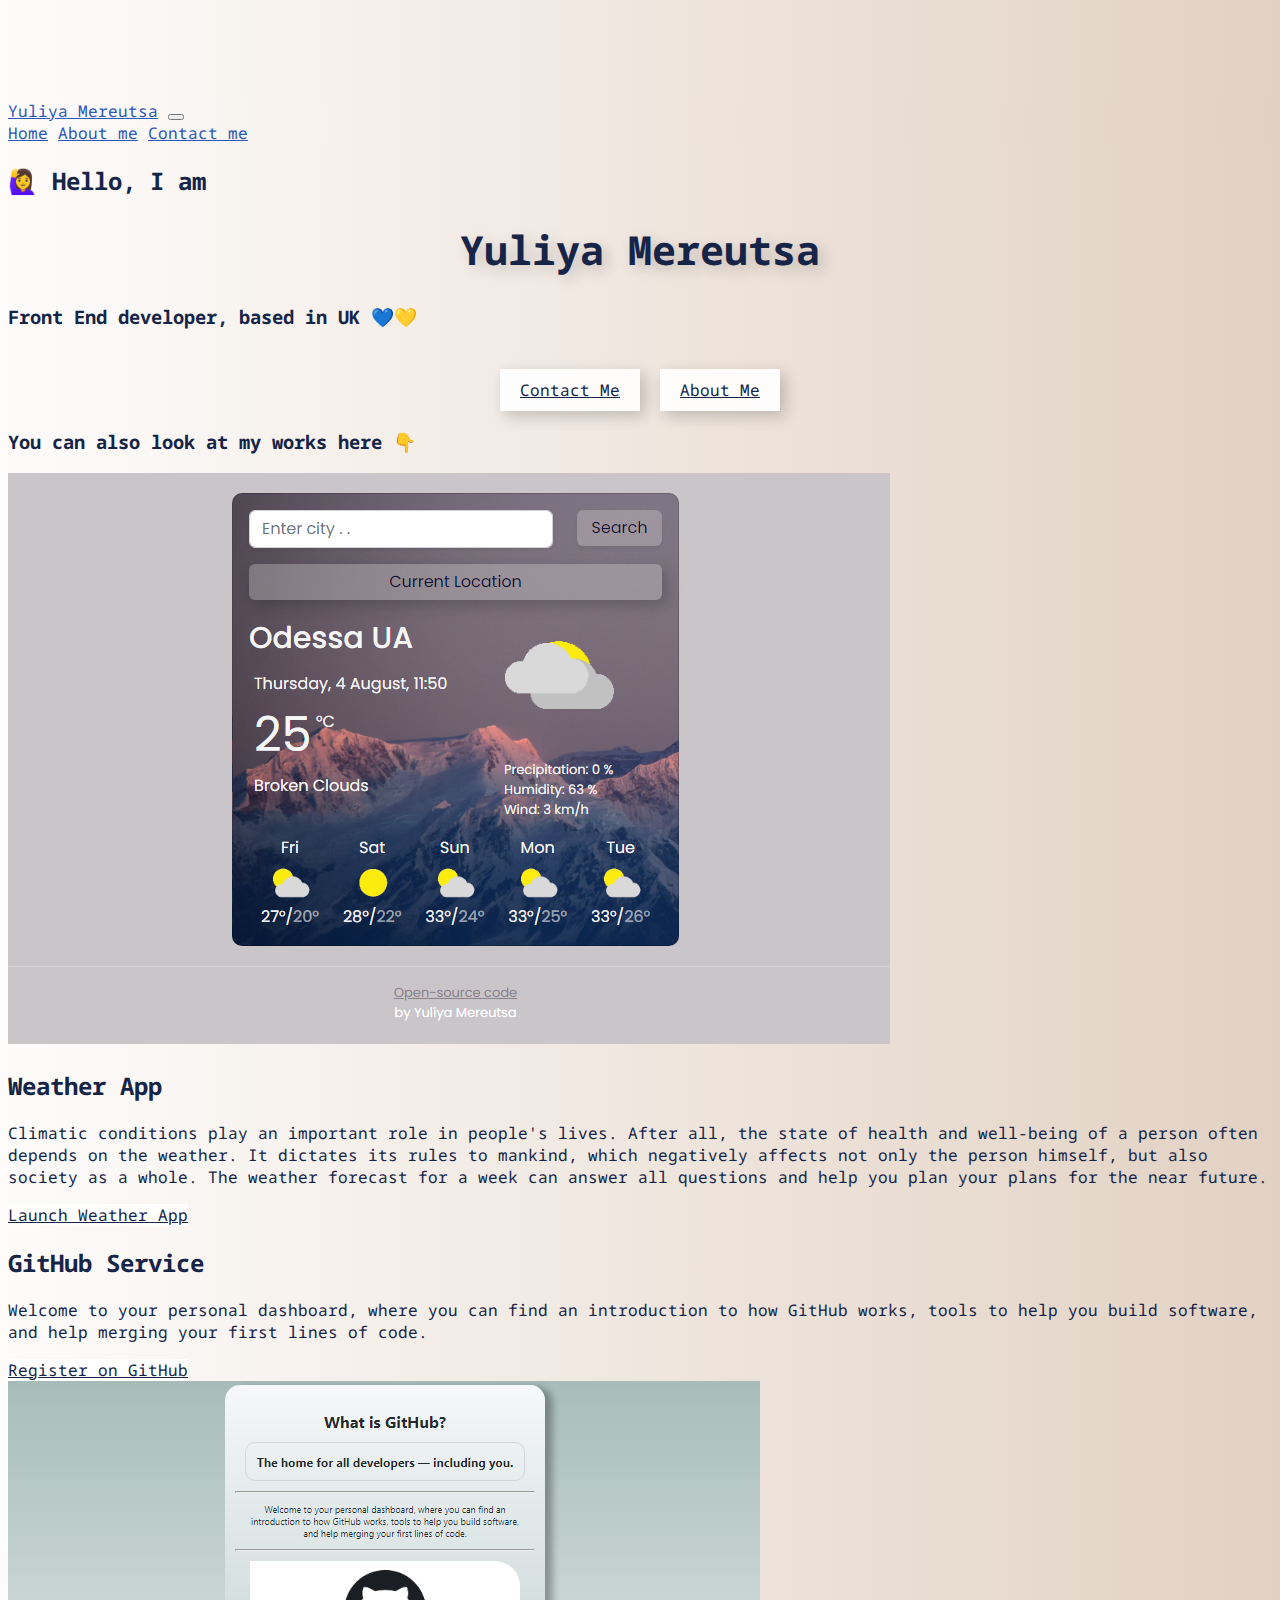
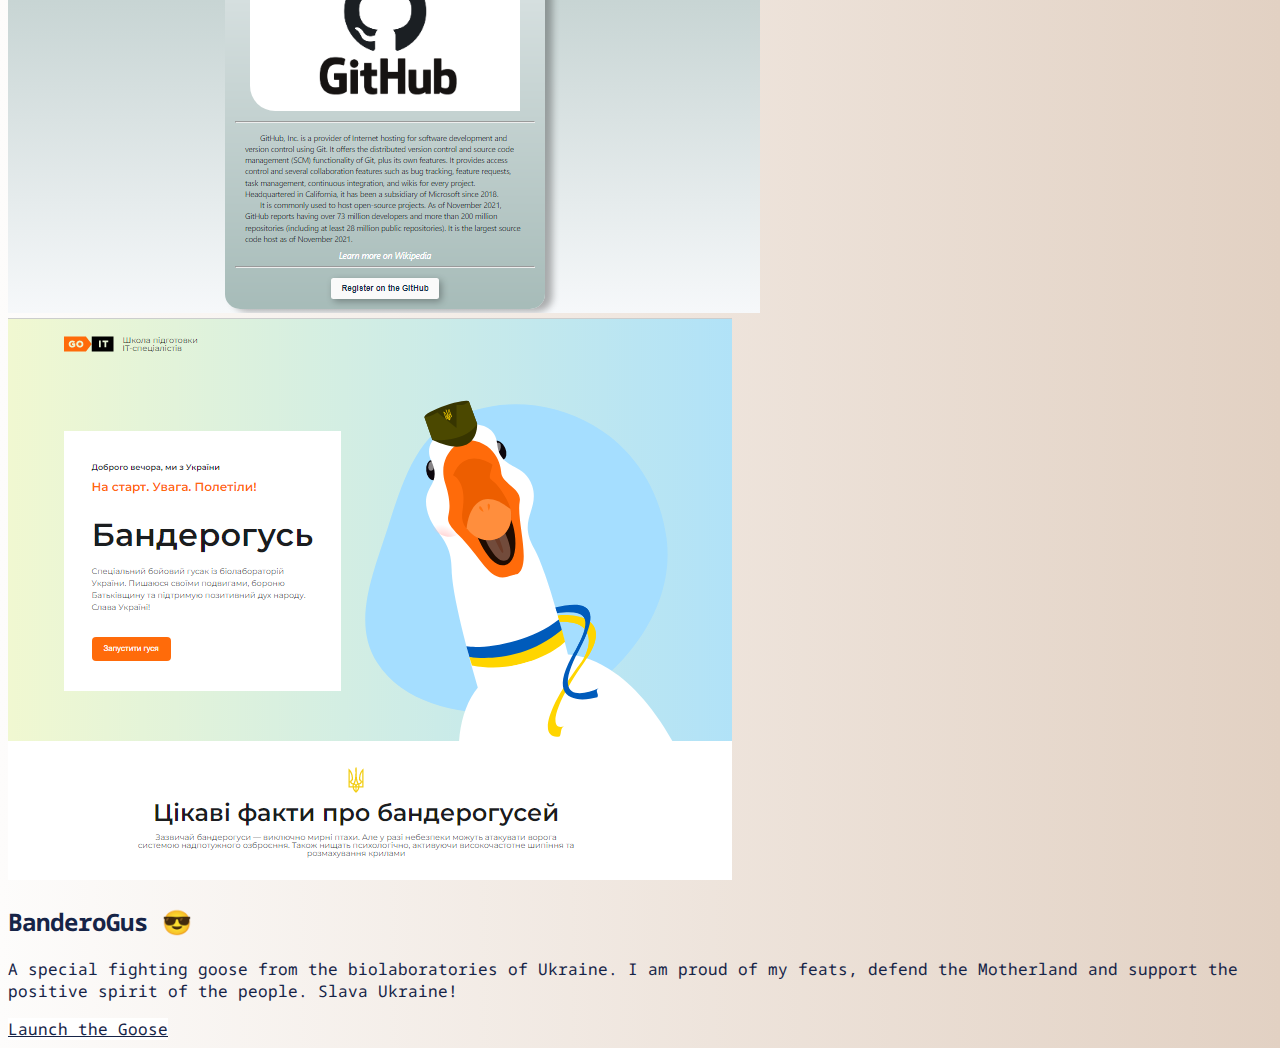
<file: index.html>
<!DOCTYPE html>
<html lang="en">
  <head>
    <meta charset="UTF-8" />
    <meta name="viewport" content="width=device-width, initial-scale=1.0" />
    <meta http-equiv="X-UA-Compatible" content="ie=edge" />
    <meta name="description" content="front end development - Yuliya Mereutsa">

    <link rel="preconnect" href="https://fonts.googleapis.com" />
    <link rel="preconnect" href="https://fonts.gstatic.com" crossorigin />
    <link
      href="https://fonts.googleapis.com/css2?family=Noto+Sans+Mono:wght@100;200;300;400;500;600;700;800;900&display=swap"
      rel="stylesheet"
    />
    <link
      href="https://cdn.jsdelivr.net/npm/bootstrap@5.2.0/dist/css/bootstrap.min.css"
      rel="stylesheet"
      integrity="sha384-gH2yIJqKdNHPEq0n4Mqa/HGKIhSkIHeL5AyhkYV8i59U5AR6csBvApHHNl/vI1Bx"
      crossorigin="anonymous"
    />
    <script
      src="https://cdn.jsdelivr.net/npm/bootstrap@5.2.0/dist/js/bootstrap.bundle.min.js"
      integrity="sha384-A3rJD856KowSb7dwlZdYEkO39Gagi7vIsF0jrRAoQmDKKtQBHUuLZ9AsSv4jD4Xa"
      crossorigin="anonymous"
    ></script>
    <link rel="shortcut icon" href="./img/images.jfif" type="image/x-icon">
    <title>Yuliya Mereutsa - best of front end development</title>
    <link rel="stylesheet" href="./src/style.css" />
  </head>
  <body>
    <div class="container">
      <nav
        class="navbar navbar-expand-md fixed-top navbar-color"
        
        role="navigation"
      >
        <div class="container">
          <a class="navbar-brand" href="./index.html">Yuliya Mereutsa</a>
          <button
            class="navbar-toggler"
            type="button"
            data-bs-toggle="collapse"
            data-bs-target="#navbarNavAltMarkup"
            aria-controls="navbarNavAltMarkup"
            aria-expanded="false"
            aria-label="Toggle navigation"
          >
            <span class="navbar-toggler-icon"></span>
          </button>
          <div class="collapse navbar-collapse" id="navbarNavAltMarkup">
            <div class="navbar-nav">
              <a class="nav-link active" aria-current="page" href="./index.html"
                >Home</a
              >
              <a class="nav-link" href="./about_me.html">About me</a>
              <a class="nav-link" href="./about_me.html#go-to-contact-me"
                >Contact me</a
              >
            </div>
          </div>
        </div>
      </nav>
    </div>
    <div>
      <h2 class="text-center">🙋‍♀️ Hello, I am</h2>
      <h1 id="name" >Yuliya Mereutsa</h1>
      <h3 class="text-center mt-4 fs-3">Front End developer, based in UK 💙💛</h3>
    </div>
    
    <div id="main-buttons">
      <a
        type="button"
        class="btn btn-light"
        href="./about_me.html#go-to-contact-me"
        title="Contact Me"
      >
        Contact Me
      </a>
      <a type="button" class="btn btn-light" href="./about_me.html" title="About Me">
        About Me</a
      >
    </div>    
    <div class="mt-5">
      <h3 class="text-center">
      You can also look at my works here 👇
      </h3>
    </div>
    <div class="container">
      <div class="row">
        <div class="col-md-6 mt-5">
          <img src="./img/weather_project.png" alt="weather_app" class="img-fluid p-2 border border-light rounded-3 shadow w-100">
        </div>
        <div class="col-md-6 mt-5">
          <h2 class="text-center mb-3 mt">Weather App</h2>
            <p>
              Climatic conditions play an important role in people's lives. After all, the state of health and well-being of a person often depends on the weather. It dictates its rules to mankind, which negatively affects not only the person himself, but also society as a whole. The weather forecast for a week can answer all questions and help you plan your plans for the near future.
          </p>
          <div class="d-grid gap-2" id="content-buttons">
            <a class="btn shadow" type="button" href="https://forecast-yuliya.netlify.app/" target="_blank" title="Look to weather app">Launch Weather App</a>        
          </div>          
        </div>        
      </div>
    </div>
    <div class="container">
      <div class="row">        
        <div class="col-md-6 mt-5">
          <h2 class="text-center mb-3">GitHub Service</h2>
            <p>
            Welcome to your personal dashboard, where you can find an introduction to how GitHub works, tools to help you build software, and help merging your first lines of code.
          </p>
          <div class="d-grid gap-2" id="content-buttons">
            <a class="btn shadow" type="button" href="https://github.com/" target="_blank" title="Go to github">Register on GitHub</a>        
          </div>          
        </div>
        <div class="col-md-6 mt-5">
          <img src="./img/github_project.png" alt="github_project" class="img-fluid p-2 border border-light rounded-3 shadow w-100">
        </div>
      </div>
    </div>

    <div class="container mb-5">
      <div class="row">
        <div class="col-md-6 mt-5">
          <img src="./img/banderogus.png" alt="banderogus" class="img-fluid p-2 border border-light rounded-3 shadow w-100">
        </div>
        <div class="col-md-6 mt-5">
          <h2 class="text-center mb-3 mt">BanderoGus 😎</h2>
            <p>
              A special fighting goose from the biolaboratories of Ukraine. I am proud of my feats, defend the Motherland and support the positive spirit of the people. Slava Ukraine!
            </p>
          <div class="d-grid gap-2" id="content-buttons">
            <a class="btn shadow" type="button" href="https://banderogusuk.netlify.app/" target="_blank" title="Goose fly">Launch the Goose</a>        
          </div>          
        </div>        
      </div>
    </div>
  
  </body>
</html>
</file>
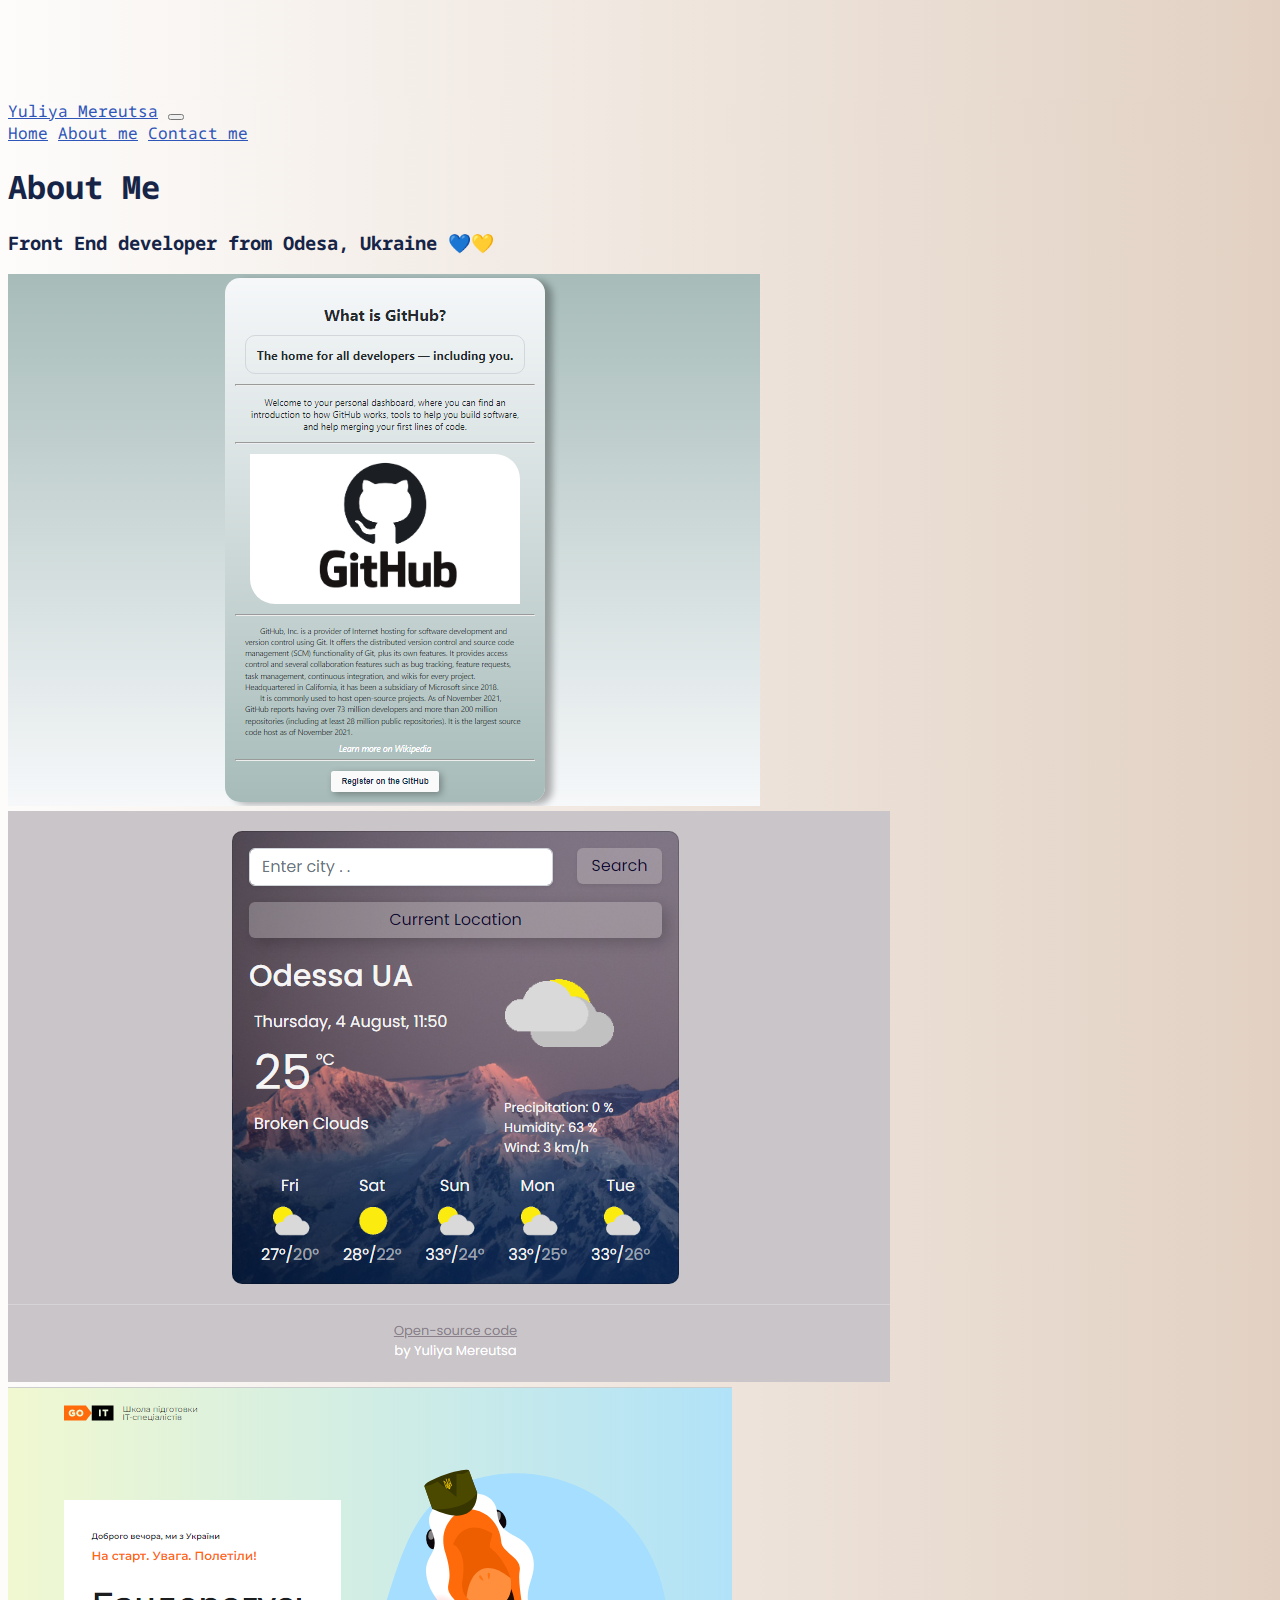
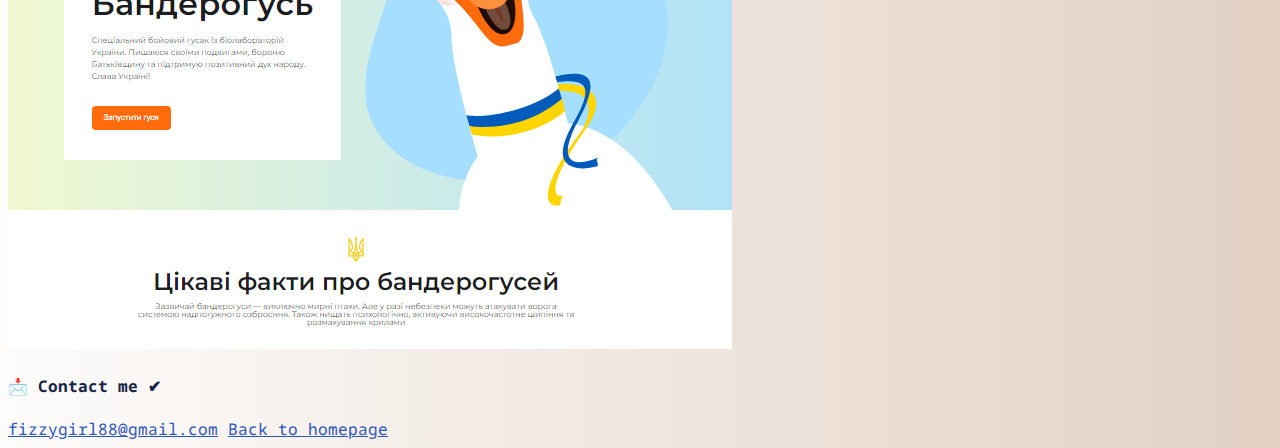
<file: about_me.html>
<!DOCTYPE html>
<html lang="en">
  <head>
    <meta charset="UTF-8" />
    <meta http-equiv="X-UA-Compatible" content="IE=edge" />
    <meta name="viewport" content="width=device-width, initial-scale=1.0" />
    <meta name="description" content="Front end development - Yuliya Mereutsa">
    <link rel="preconnect" href="https://fonts.googleapis.com" />
    <link rel="preconnect" href="https://fonts.gstatic.com" crossorigin />
    <link
      href="https://fonts.googleapis.com/css2?family=Noto+Sans+Mono:wght@100;200;300;400;500;600;700;800;900&display=swap"
      rel="stylesheet"
    />
    <link
      href="https://cdn.jsdelivr.net/npm/bootstrap@5.2.0/dist/css/bootstrap.min.css"
      rel="stylesheet"
      integrity="sha384-gH2yIJqKdNHPEq0n4Mqa/HGKIhSkIHeL5AyhkYV8i59U5AR6csBvApHHNl/vI1Bx"
      crossorigin="anonymous"
    />
    <script
      src="https://cdn.jsdelivr.net/npm/bootstrap@5.2.0/dist/js/bootstrap.bundle.min.js"
      integrity="sha384-A3rJD856KowSb7dwlZdYEkO39Gagi7vIsF0jrRAoQmDKKtQBHUuLZ9AsSv4jD4Xa"
      crossorigin="anonymous"
    ></script>
    <link rel="shortcut icon" href="./img/images.jfif" type="image/x-icon">
    <title>Yuliya Mereutsa - best of front end development</title>
    <link rel="stylesheet" href="./src/style.css" />
  </head>
  <body>
    <div class="container">
      <nav class="navbar navbar-expand-md fixed-top navbar-color" role="navigation">
        <div class="container">
          <a class="navbar-brand" href="./index.html">Yuliya Mereutsa</a>
          <button
            class="navbar-toggler"
            type="button"
            data-bs-toggle="collapse"
            data-bs-target="#navbarNavAltMarkup"
            aria-controls="navbarNavAltMarkup"
            aria-expanded="false"
            aria-label="Toggle navigation"
          >
            <span class="navbar-toggler-icon"></span>
          </button>
          <div class="collapse navbar-collapse" id="navbarNavAltMarkup">
            <div class="navbar-nav">
              <a class="nav-link" aria-current="page" href="./index.html"
                >Home</a
              >
              <a class="nav-link active" href="./about_me.html">About me</a>
              <a class="nav-link" href="./about_me.html#go-to-contact-me"
                >Contact me</a
              >
            </div>
          </div>
        </div>
      </nav>
    </div>
    <h1 class="text-center">About Me</h1>
    <h3 class="description text-center mt-4 fs-3" >Front End developer from Odesa, Ukraine 💙💛</h3>
    <div class="container mb-5 mt-5">
      <div class="row">
        <div class="col-md-4">
          <img src="./img/github_project.png" alt="github_project" class="img-fluid p-2 border border-light rounded-3 shadow w-100">
        </div>
        <div class="col-md-4">
          <img src="./img/weather_project.png" alt="weather_project" class="img-fluid p-2 border border-light rounded-3 shadow w-100">
        </div>
        <div class="col-md-4">
          <img src="./img/banderogus.png" alt="banderogus" class="img-fluid p-2 border border-light rounded-3 shadow w-100">
        </div>       
      </div>
    </div>

    <footer class="text-center">
      <h4>📩 Contact me ✔</h4>
      <a href="mailto:fizzygirl88@gmail.com" id="go-to-contact-me" title="Send me email" 
        >fizzygirl88@gmail.com</a
      >
      <a href="./index.html" class="d-flex justify-content-center m-3" title="Back to home"
        >Back to homepage</a
      >
    </footer>
  </body>
</html>
</file>
<file: src/style.css>
:root {
  --main-color: #162447;
  --second-color: background: linear-gradient(44.8deg, rgba(255, 136, 102, 0.67) -53.1%, rgba(255, 221, 136, 0.28) 49%);
  --link-color: #2e55b8;
  --button-color: #e2d1c3;
  --gradient-color: linear-gradient(90deg, #fdfcfb 0%, #e2d1c3 100%);
  --box-shadow: 5px 5px 15px rgb(0 0 0 / 20%);
}

body {
  font-family: "Noto Sans Mono", monospace;
  background: var(--gradient-color);
  color: var(--main-color);
  margin-top: 100px;
}

.hello {
  margin-top: 90px;
}

a{
  color: var(--link-color);
}

a:hover{
  
  text-decoration: none;
}

.navbar-color{
  background: var(--gradient-color);
}


#name {
  font-size: 40px;
  text-align: center;
  margin-top: 25px;
  text-shadow: var(--box-shadow);
}

#main-buttons {
  display: flex;
  justify-content: center;
  margin: 40px auto 0px auto;
}

#main-buttons a {
  background: rgba(255, 255, 255, 0.9);
  color: var(--main-color);
  box-shadow: var(--box-shadow);
  border: none;
  padding: 10px 20px;
  margin: 0 10px 0 10px;
}

#main-buttons a:hover{
  background: rgba(104, 104, 104, 0.4);
  color: white;
  border: none;
}

#content-buttons a {
  background: rgba(255, 255, 255, 0.9);
  color: var(--main-color);
  border: none;  
}

#content-buttons a:hover{
  background: rgba(104, 104, 104, 0.4);
  color: white;
  border: none;
}
</file>
